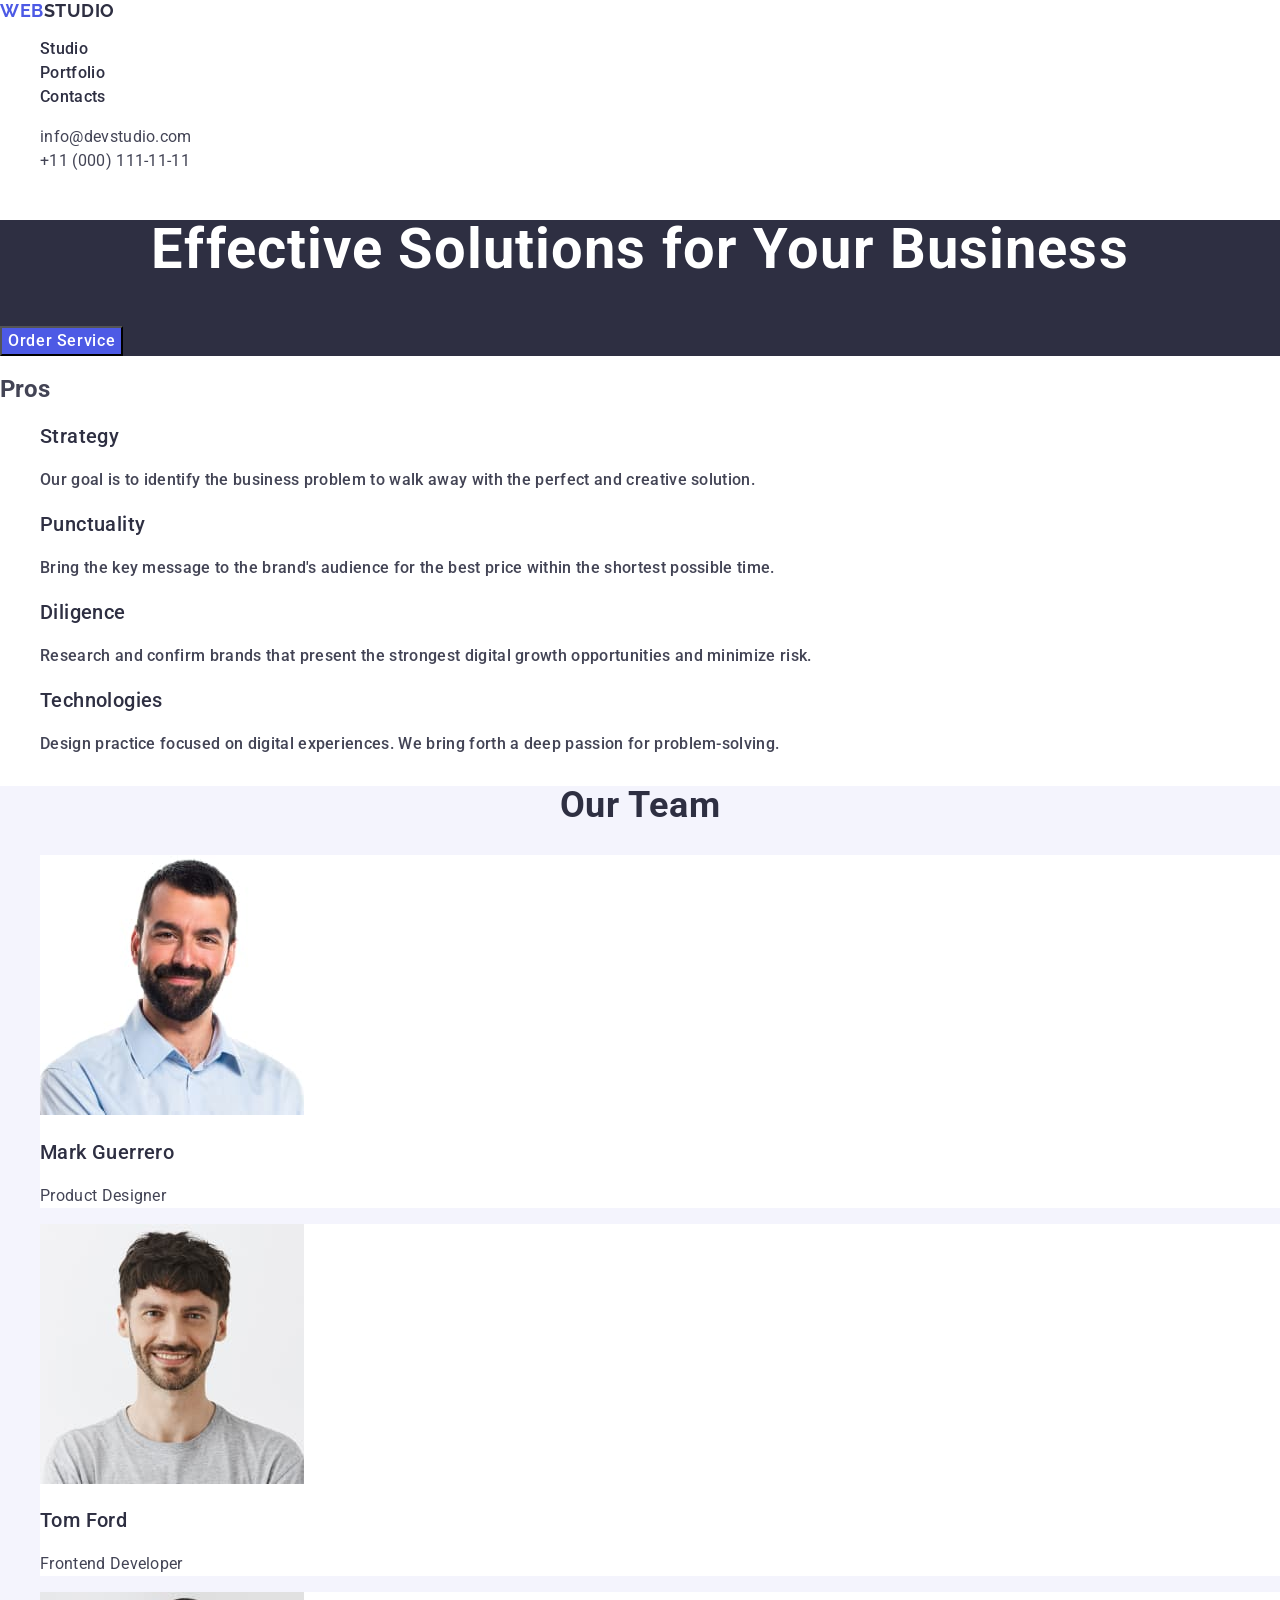
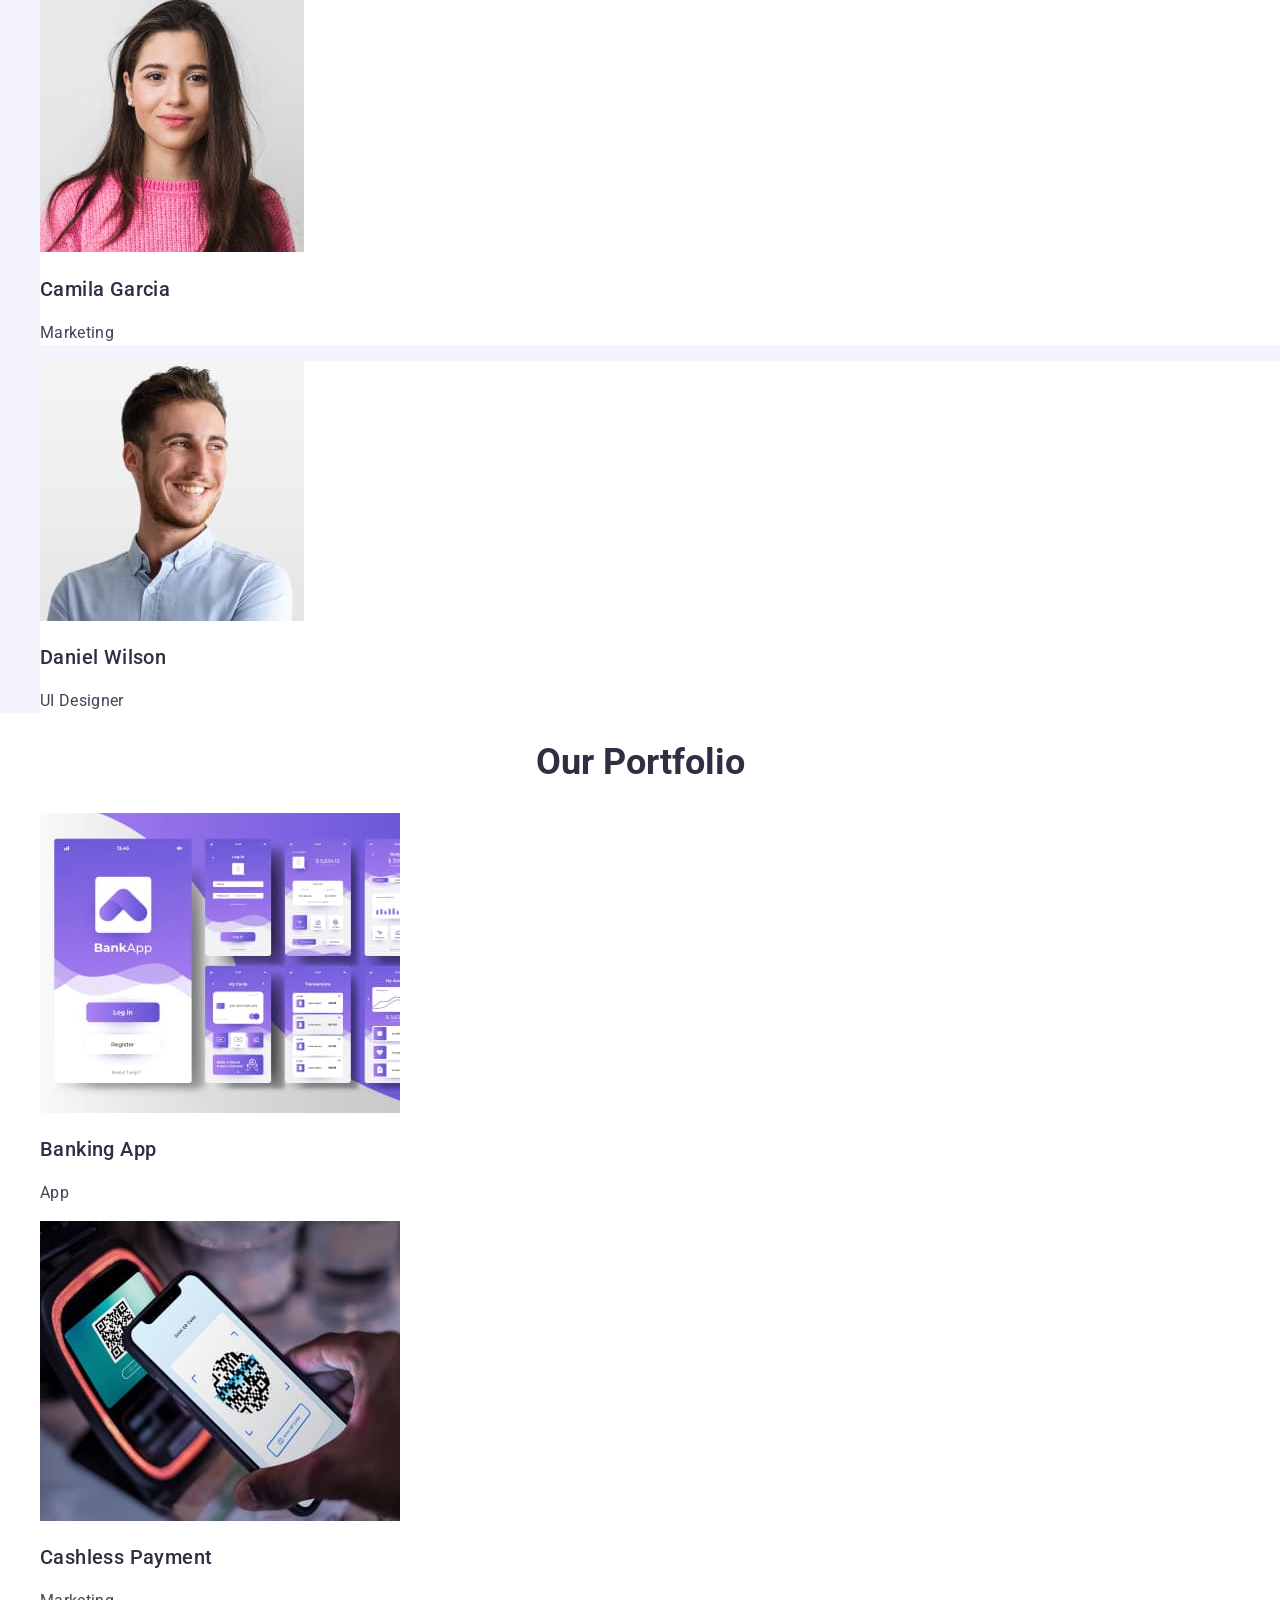
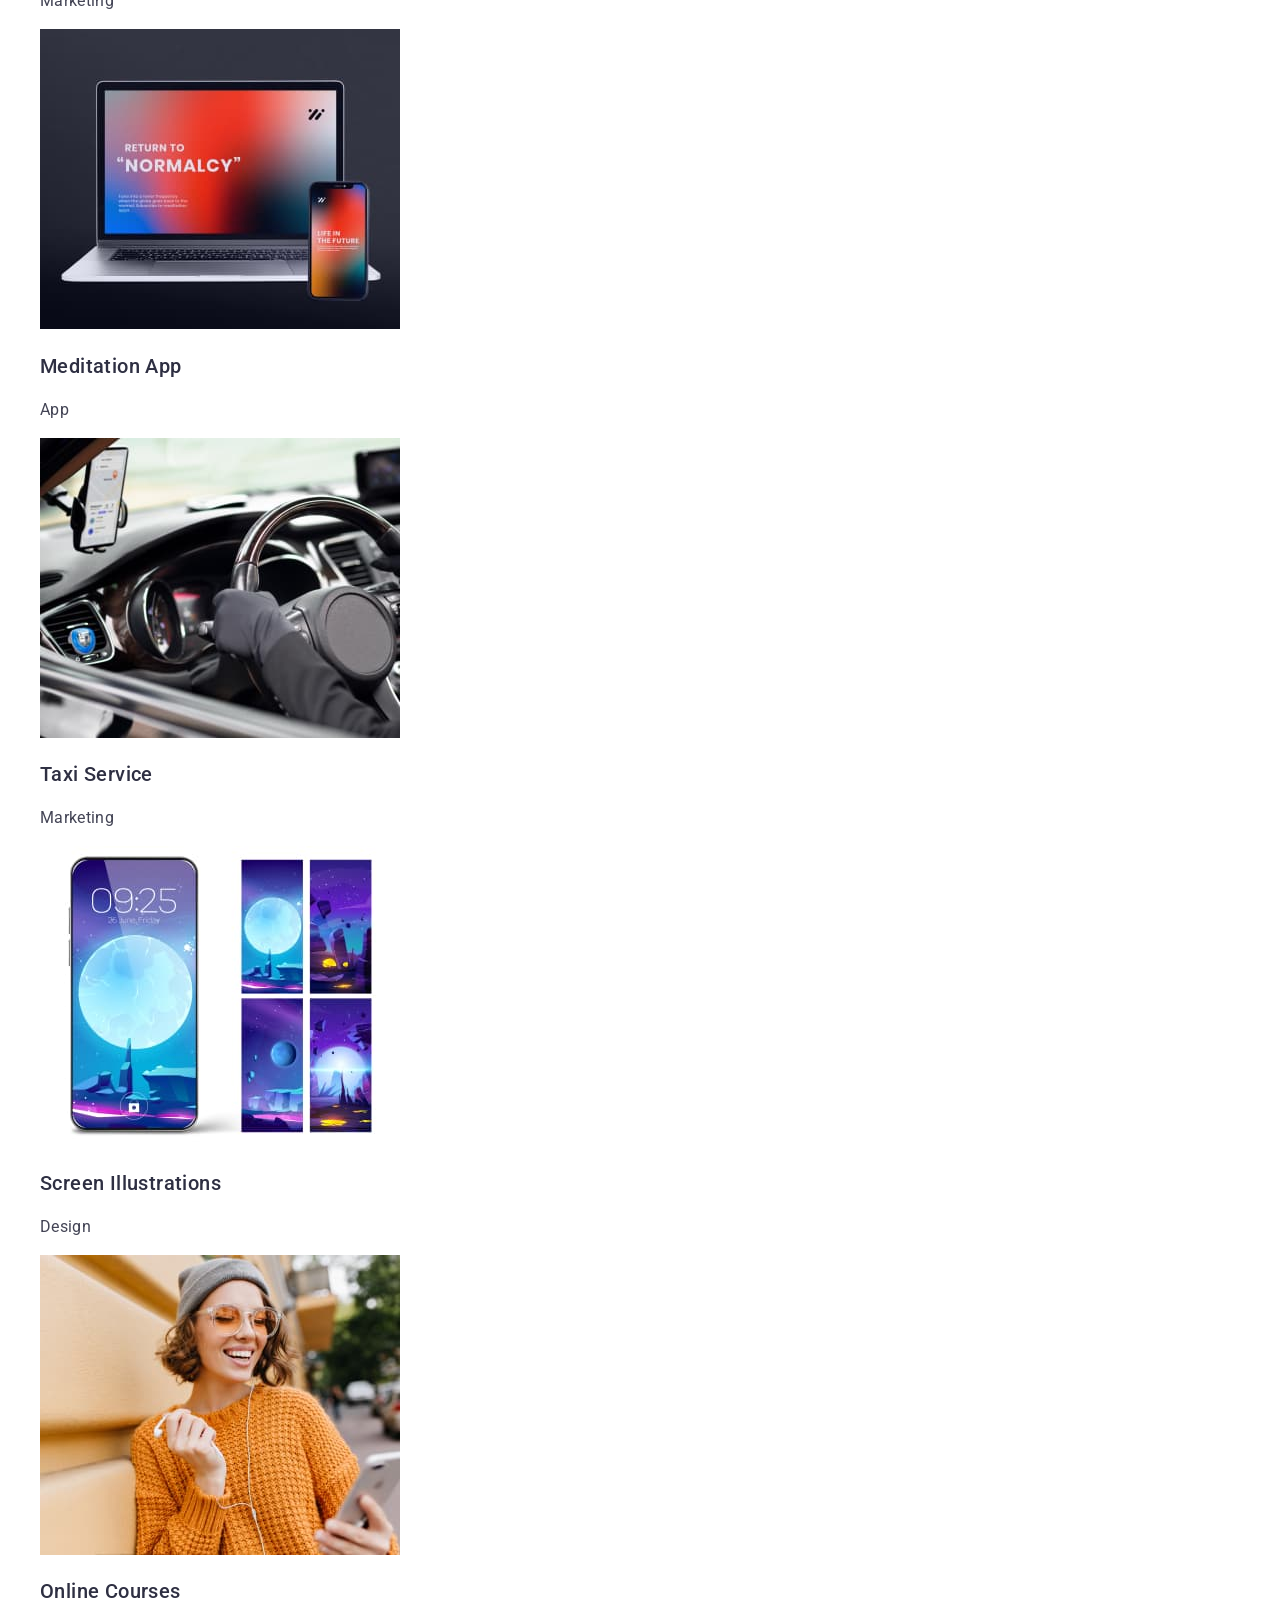
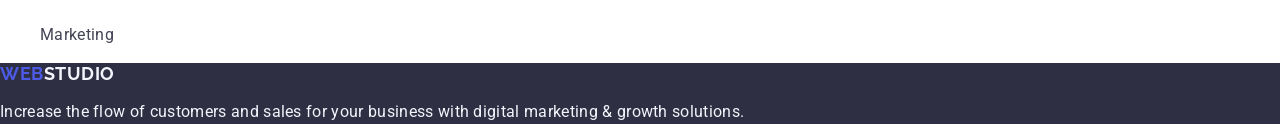
<file: index.html>
<!DOCTYPE html>
<html lang="en">
<head>
    <link rel="stylesheet" href="https://cdn.jsdelivr.net/npm/modern-normalize@2.0.0/modern-normalize.min.css">
    <meta charset="UTF-8">
    <meta name="viewport" content="width=device-width, initial-scale=1.0">
    <link rel="stylesheet" href="./css/styles.css">
    <link rel="preconnect" href="https://fonts.googleapis.com">
    <link rel="preconnect" href="https://fonts.gstatic.com" crossorigin>
    <link href="https://fonts.googleapis.com/css2?family=Raleway:wght@700&family=Roboto:wght@400;500;700;900&display=swap" rel="stylesheet">
    
    <title>Document</title>
</head>
<body>
    <header class="head">
        <nav class="nav">
            <a class="logo" href="/index.html">Web<span class="logo-span">Studio</span></a>
            <ul class="nav-list">
                <li><a href="./index.html" class="link">Studio</a></li>
                <li><a href="" class="link">Portfolio</a></li>
                <li><a href="" class="link">Contacts</a></li>
            </ul>
        </nav>
       <address class="address">
        <ul>
            <li><a href="mailto:info@devstudio.com" class="infor">info@devstudio.com</a></li>
            <li><a href="tel:+110001111111" class="infor">+11 (000) 111-11-11</a></li>
        </ul>
       </address>
    </header>
    <main>
        <!--HERO-->
           <section class="hero">
            <h1 class="title-hero">Effective Solutions
                for Your Business</h1>
            <button type="button" class="hero-button">Order Service</button>
           </section>
        
       <section class="pros">
               <h2 class="title">Pros</h2>
        <ul>
            <li>
                <h3 class="title-text">Strategy</h3>
                <p class="text">Our goal is to identify the business problem to walk away with the perfect and creative solution.</p>
            </li>
            <li>
                <h3 class="title-text">Punctuality</h3>
                <p class="text">Bring the key message to the brand's audience for the best price within the shortest possible time.</p>
            </li>
            <li>
                <h3 class="title-text">Diligence</h3>
                <p class="text">Research and confirm brands that present the strongest digital growth opportunities and minimize risk.</p>
            </li>
            <li>
                <h3 class="title-text">Technologies</h3>
                <p class="text">Design practice focused on digital experiences. We bring forth a deep passion for problem-solving.</p>
            </li>
        </ul>
       </section>
       <section class="team">
        <h2 class="title">Our Team</h2>
        <ul>
            <li class="team-list">
                <img src="./images/img(4).jpg" alt="Product Designer" width="264">
                <h3 class="team-title">Mark Guerrero</h3>
                <p class="team-text">Product Designer</p>
            </li>
            <li class="team-list">
                <img src="./images/img(3).jpg" alt="Frontend Developer" width="264">
                <h3 class="team-title">Tom Ford</h3>
                <p class="team-text">Frontend Developer</p>
            </li>
            <li class="team-list">
                <img src="./images/img(2).jpg" alt="Marketing" width="264">
                <h3 class="team-title">Camila Garcia</h3>
                <p class="team-text">Marketing</p>
            </li>
            <li class="team-list">
                <img src="./images/img(1).jpg" alt="UI Designer" width="264">
                <h3 class="team-title">Daniel Wilson</h3>
                <p class="team-text">UI Designer</p>
            </li>
        </ul>
       </section>
       <section class="portfolio">
<h2 class="title">Our Portfolio</h2>
<ul>
    <li>
        <img src="./images/img5.jpg" alt="Banking App" width="360" height="300">
        <h3 class="sec-title">Banking App</h3>
        <p class="text">App</p>
    </li>
    <li>
        <img src="./images/img6.jpg" alt="Cashless Payment" width="360" height="300">
        <h3 class="sec-title">Cashless Payment</h3>
        <p class="text">Marketing</p>
    </li>
    <li>
        <img src="./images/img7.jpg" alt="Meditation App" width="360" height="300">
         <h3 class="sec-title">Meditation App</h3>
         <p class="text">App</p>
    </li>
    <li>
        <img src="./images/img8.jpg" alt="Taxi Service" width="360" height="300">
        <h3 class="sec-title">Taxi Service</h3>
        <p class="text">Marketing</p>
    </li>
    <li>
        <img src="./images/img9.jpg" alt="Screen Illustrations" width="360" height="300">
        <h3 class="sec-title">Screen Illustrations</h3>
        <p class="text">Design</p>
    </li>
    <li>
        <img src="./images/img10.jpg" alt="Online Courses" width="360" height="300">
        <h3 class="sec-title">Online Courses</h3>
        <p class="text">Marketing</p>
    </li>
</ul>
       </section>
   
    </main>
    <footer class="footer">
        <a class="logo" href="./index.html">Web<span class="logo-span">Studio</span></a>
        <p class="text">Increase the flow of customers and sales for your business with digital marketing & growth solutions.</p>
    </footer>
    
</body>
</html>
</file>
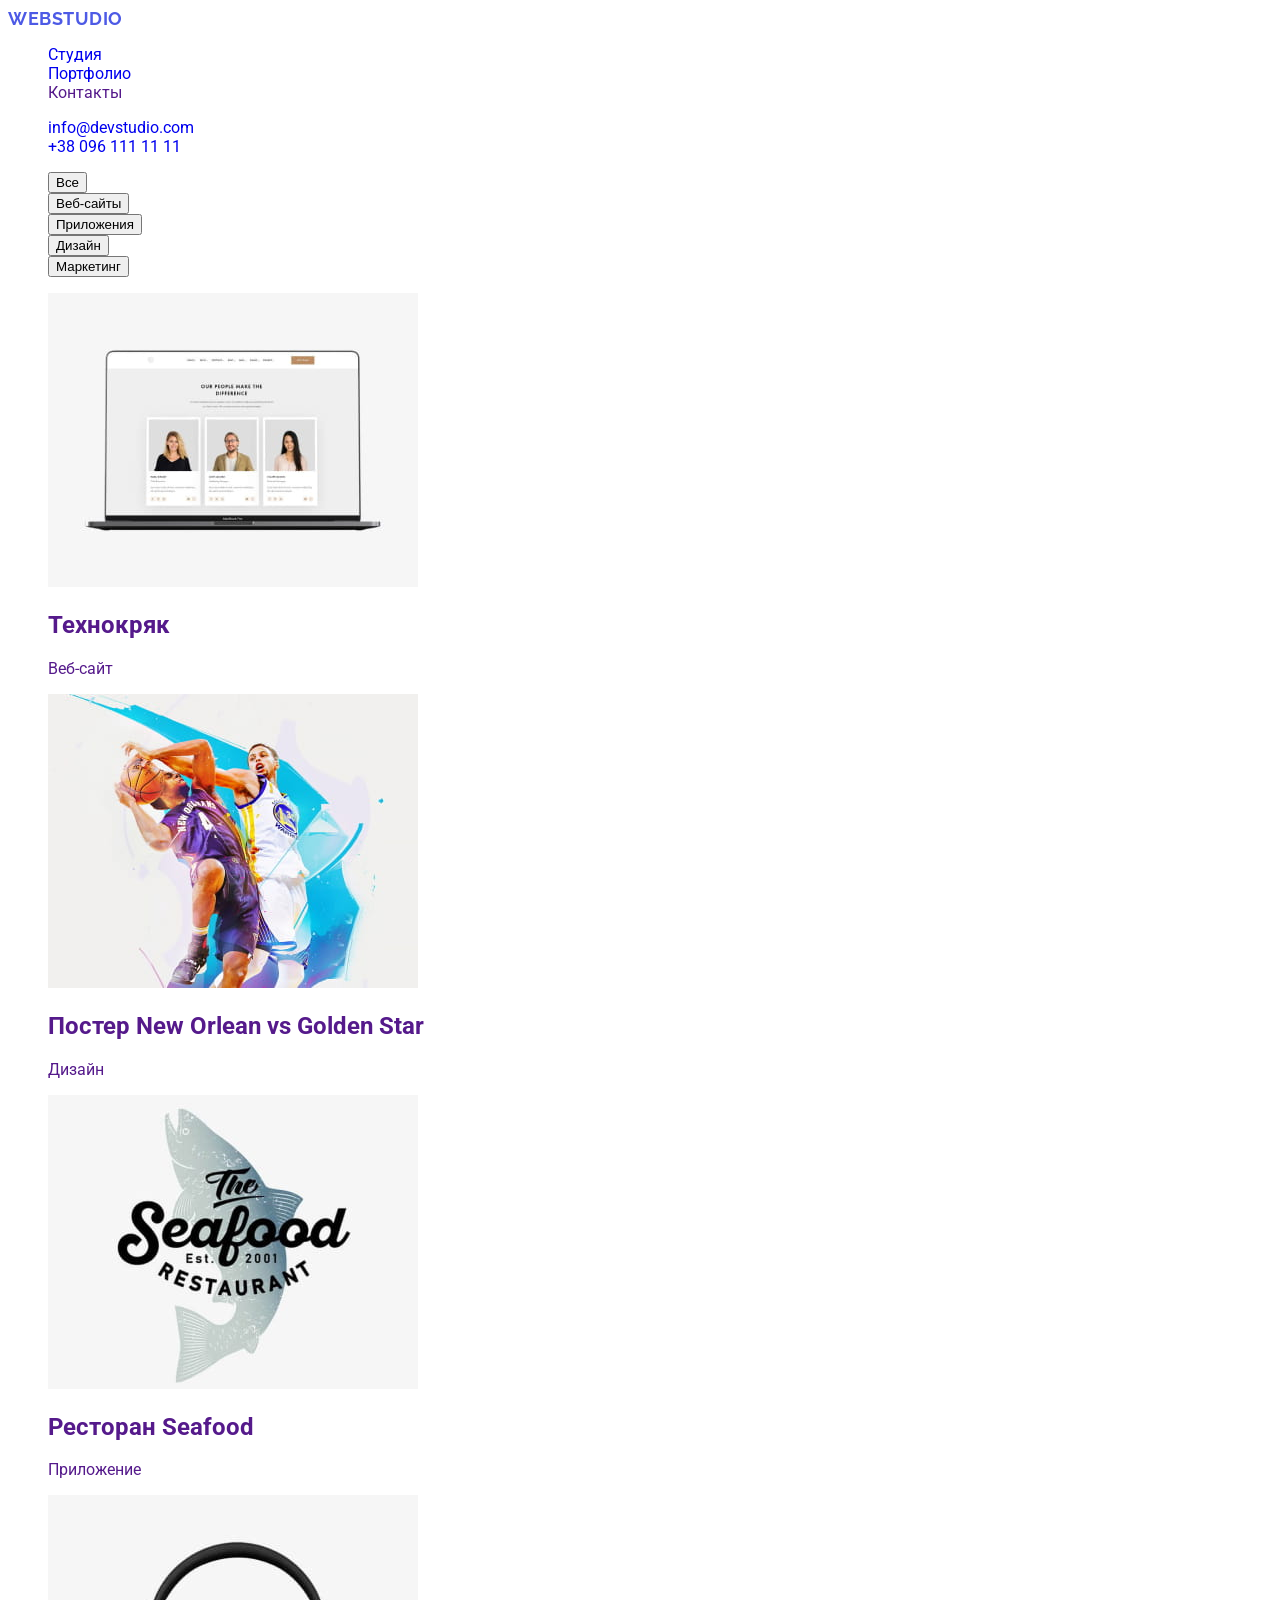
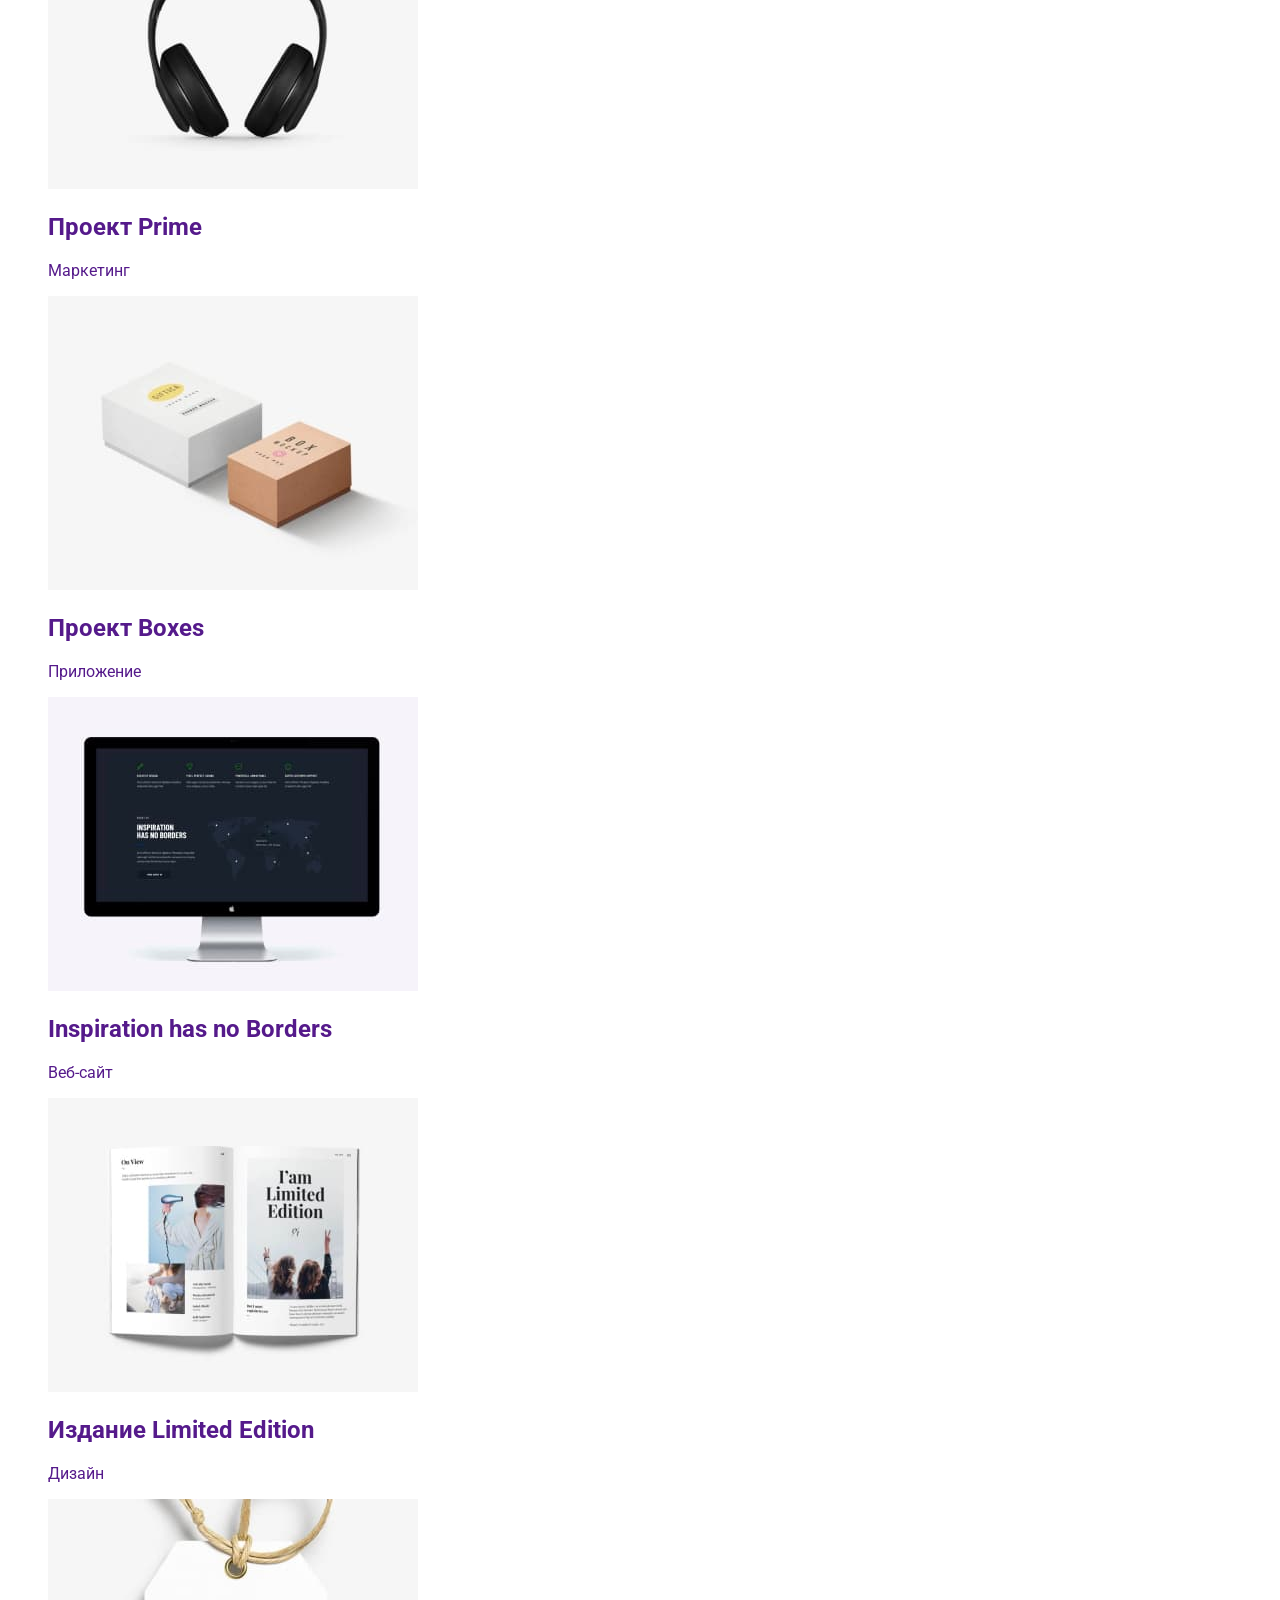
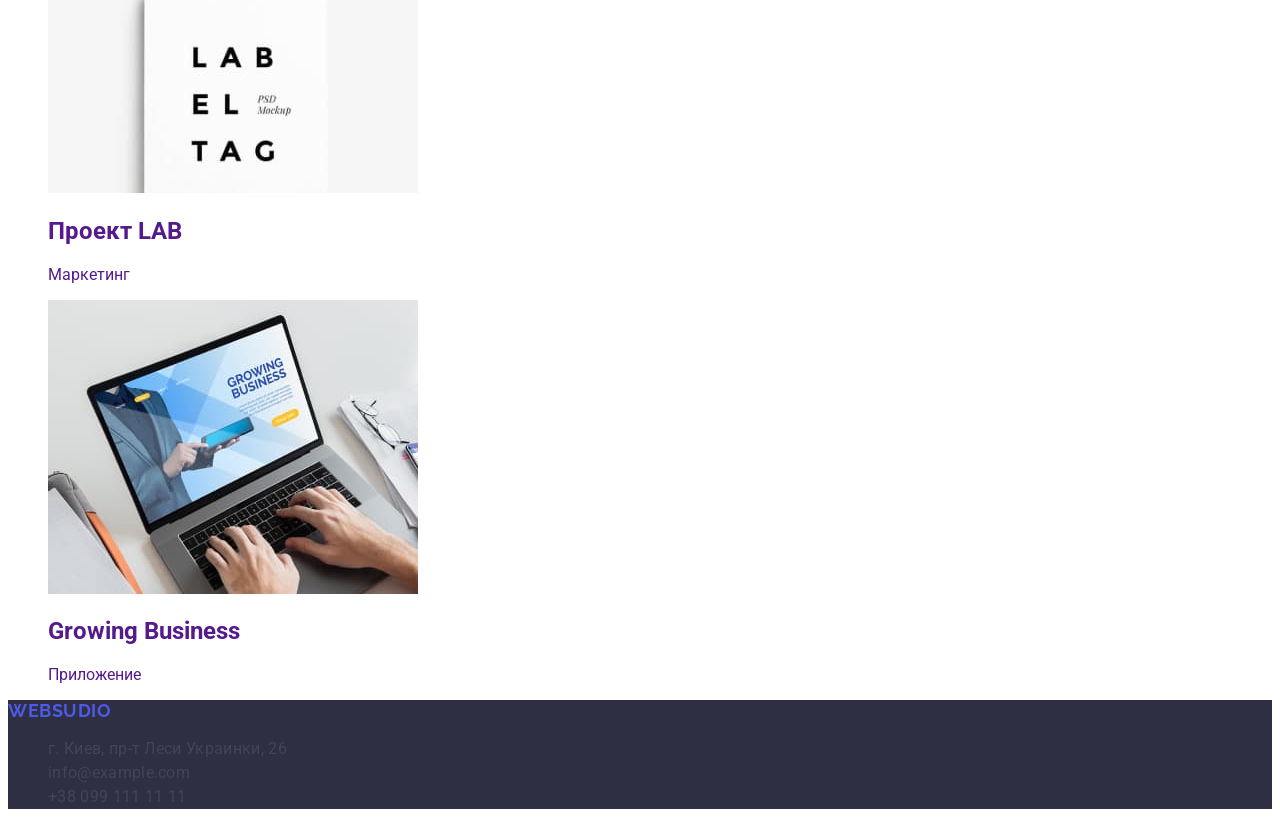
<file: portfolio.html>
<!DOCTYPE html>
<html lang="ru">
  <head>
    <meta charset="UTF-8" />
    <meta http-equiv="X-UA-Compatible" content="IE=edge" />
    <meta name="viewport" content="width=device-width, initial-scale=1.0" />
    <title>Document</title>
<link href="https://fonts.googleapis.com/css2?family=Raleway:wght@700&family=Roboto:wght@400;500;700;900&display=swap"
  rel="stylesheet">
  <link rel="stylesheet" href="./css/styles.css">
  </head>
  <body>
  <!--Шапка-->
  <header class="header">
    <nav>
      <a class="logo link" href="/">Web<span class="logo-black">Studio</span></a>
      <ul class="header-nav list">
        <li><a class="link" href="./index.html">Студия</a></li>
        <li><a class="link curent" href="./portfolio.html">Портфолио</a></li>
        <li><a class="link" href="">Контакты</a></li>
      </ul>
    </nav>
  
    <ul class="contact-nav list">
      <li><a class="link" href="mailto:info@devstudio.com">info@devstudio.com</a></li>
      <li><a class="link" href="tel:+380961111111">+38 096 111 11 11</a></li>
    </ul>
  </header>


    <main>
       
      <!-- <h1> Умовний заголовок</h1>  -->
      <section class="menu">
        <ul class="list">
          <li><button class="menu-button" type="button">Все</button></li>
          <li><button class="menu-button" type="button">Веб-сайты</button></li>
          <li><button class="menu-button" type="button">Приложения</button></li>
          <li><button class="menu-button" type="button">Дизайн</button></li>
          <li><button class="menu-button" type="button">Маркетинг</button></li>
        </ul>

        <!-- список з силок і фото -->
        <ul class="portfolio list">
          <li>
            <a class="link" href=""
              ><img src="./images/portfolio/one.jpg" alt="Технокряк" width="370" height="294" />
              <h2 class="portfolio-title">Технокряк</h2>
              <p class="portfolio-text">Веб-сайт</p>
            </a>
          </li>
          <li>
            <a class="link" href=""
              ><img
                lang="en"
                src="./images/portfolio/two.jpg"
                alt="New Orlean vs Golden Star"
                width="370"
                height="294"
              />
              <h2 class="portfolio-title">Постер New Orlean vs Golden Star</h2>
              <p class="portfolio-text">Дизайн</p>
            </a>
          </li>
          <li>
            <a class="link" href=""
              ><img src="./images/portfolio/three.jpg" alt="Ресторан Seafood" width="370" height="294"/>
              <h2 class="portfolio-title">Ресторан Seafood</h2>
              <p class="portfolio-text">Приложение</p>
            </a>
          </li>
          <li>
            <a class="link" href=""
              ><img src="./images/portfolio/four.jpg" alt="Наушники" width="370" height="294"/>
              <h2 class="portfolio-title">Проект Prime</h2>
              <p class="portfolio-text">Маркетинг</p>
            </a>
          </li>
          <li>
            <a class="link" href=""
              ><img src="./images/portfolio/five.jpg" alt="Коробки" width="370" height="294"/>
              <h2 class="portfolio-title">Проект Boxes</h2>
              <p class="portfolio-text">Приложение</p>
            </a>
          </li>
          <li>
            <a class="link" href=""
              ><img src="./images/portfolio/six.jpg" alt="Монитор" width="370" height="294"/>
              <h2 class="portfolio-title">Inspiration has no Borders</h2>
              <p class="portfolio-text">Веб-сайт</p>
            </a>
          </li>
          <li>
            <a class="link" href=""
              ><img src="./images/portfolio/seven.jpg" alt="Журнал" width="370" height="294"/>
              <h2 class="portfolio-title">Издание Limited Edition</h2>
              <p class="portfolio-text">Дизайн</p>
            </a>
          </li>
          <li>
            <a class="link" href=""
              ><img src="./images/portfolio/eight.jpg" alt="Стикер" width="370" height="294"/>
              <h2 class="portfolio-title">Проект LAB</h2>
              <p class="portfolio-text">Маркетинг</p>
            </a>
          </li>
          <li>
            <a class="link" href=""
              ><img src="./images/portfolio/nine.jpg" alt="Монитор" width="370" height="294"/>
              <h2 class="portfolio-title">Growing Business</h2>
              <p class="portfolio-text">Приложение</p>
            </a>
          </li>
        </ul> 
      </section>

  <!--Футер-->
  
  <footer class="footer">
    <a class="logo link" href="/">Web<span class="logo-white">Sudio</span></a>
    <address class="address">
      <ul class="list">
        <li><a class="address-link link" href="https://goo.gl/maps/kdrTyvfux5bRe5AZA" target="_blank"
            rel="noreferrer noopener">г. Киев, пр-т Леси Украинки, 26</a></li>
        <li><a class="address-link link" href="mailto:info@example.com">info@example.com</a></li>
        <li><a class="address-link link" href="tel:+380991111111">+38 099 111 11 11</a></li>
      </ul>
    </address>
  </footer>
    </footer>
    </main>
  </body>
</html>
</file>
<file: css/styles.css>
a {
    text-decoration: none;
}
ul {
    list-style: none;
}
body {
    font-family: Roboto, sans-serif;
    background-color: #FFFFFF;
    color: #434455;
}
.logo{
    font-family: Raleway, sans-serif;
    color: #4D5AE5;
    font-weight: 700;
    font-size: 18px;
    line-height: 1.17;
    letter-spacing: 0.03em;
    text-transform: uppercase;
    
}
.logo-span{
    color: #2E2F42;
}

.head{
    font-family: Roboto, sans-serif;
}
 .nav-list a{
    color: #2E2F42;
    font-weight: 500;
    font-size: 16px;
    line-height: 1.5;
    letter-spacing: 0.02em; 
     

}
.nav .nav-list a:hover,
.nav .nav-list a:focus{
    color: #404BBF;
}
.nav .nav-list a:active{
    color: #404BBF;
    text-decoration: underline;
}
.address {
    font-style: normal;
}
.address a{
    color: #434455;
    font-weight: 400;
    font-size: 16px;
    line-height: 1.5;
    letter-spacing: 0.02em;
}


.address a:hover,
.address a:focus{
    color: #404BBF;
}

.hero{
background-color: #2E2F42;
}
.title-hero{
    color: #FFFFFF;
    font-weight: 700;
    font-size: 56px;
    line-height: 1.07;
    letter-spacing: 0.02em;
    text-align: center;
    
}

 .hero-button{
    background-color: #4D5AE5;
    color: #FFFFFF;
    font-weight: 500;
    font-size: 16px;
    line-height: 1.5;
    letter-spacing: 0.04em;
    cursor: pointer;
}

.hero .hero-button:hover,
.hero .hero-button:focus{
    background-color: #404BBF;
}

.pros .title-text{
    color: #2E2F42;
    font-weight: 500;
    font-size: 20px;
    line-height: 1.2;
    letter-spacing: 0.02em;
}
.pros .text {
    font-weight: 500;
    font-size: 16px;
    line-height: 1.5;
    letter-spacing: 0.02em;
}
.team{
    background-color:#F4F4FD ;
}
.team-list{
    background-color: #FFFFFF;
}
.team .title{
    color: #2E2F42;
 font-weight: 700;
 font-size: 36px;
 line-height: 1.11;
 letter-spacing: 0.02em;
text-align: center;
text-transform: capitalize;
}
.team .team-title{
    color: #2E2F42;
    font-weight: 500;
    font-size: 20px;
    line-height: 1.2;
    letter-spacing: 0.02em;
   
}
.team .team-text{
    font-weight: 400;
    font-size: 16px;
    line-height: 1.5;
    letter-spacing: 0.02em;
    
}
.portfolio{
    background-color: #FFFFFF;
}
.portfolio .title{
    color: #2E2F42;
    font-weight: 700;
    font-size: 36px;
    line-height: 1.11;
    text-align: center;
    letter-spacing: 0.02;
    text-transform: capitalize;
}
.portfolio .sec-title{
    color: #2E2F42;
    font-weight: 500;
    font-size: 20px;
    line-height: 1.2;
    letter-spacing: 0.02em;
}

.portfolio .text{
    font-weight: 400;
    font-size: 16px;
    line-height: 1.5;
    letter-spacing: 0.02em;
}
.footer {
    background-color: #2E2F42;
}
.footer .logo{
    font-family: Raleway, sans-serif;
    color: #4D5AE5;
    font-weight: 700;
     font-size: 18px;
    line-height: 1.17;
    letter-spacing: 0.03em;
    text-transform: uppercase;
    
}
.footer .logo-span{
    color: #F4F4FD;
}
.footer .text{
    font-weight: 400;
    font-size: 16px;
    line-height: 1.5;
    color: #F4F4FD;
    letter-spacing: 0.02em;
}
</file>
